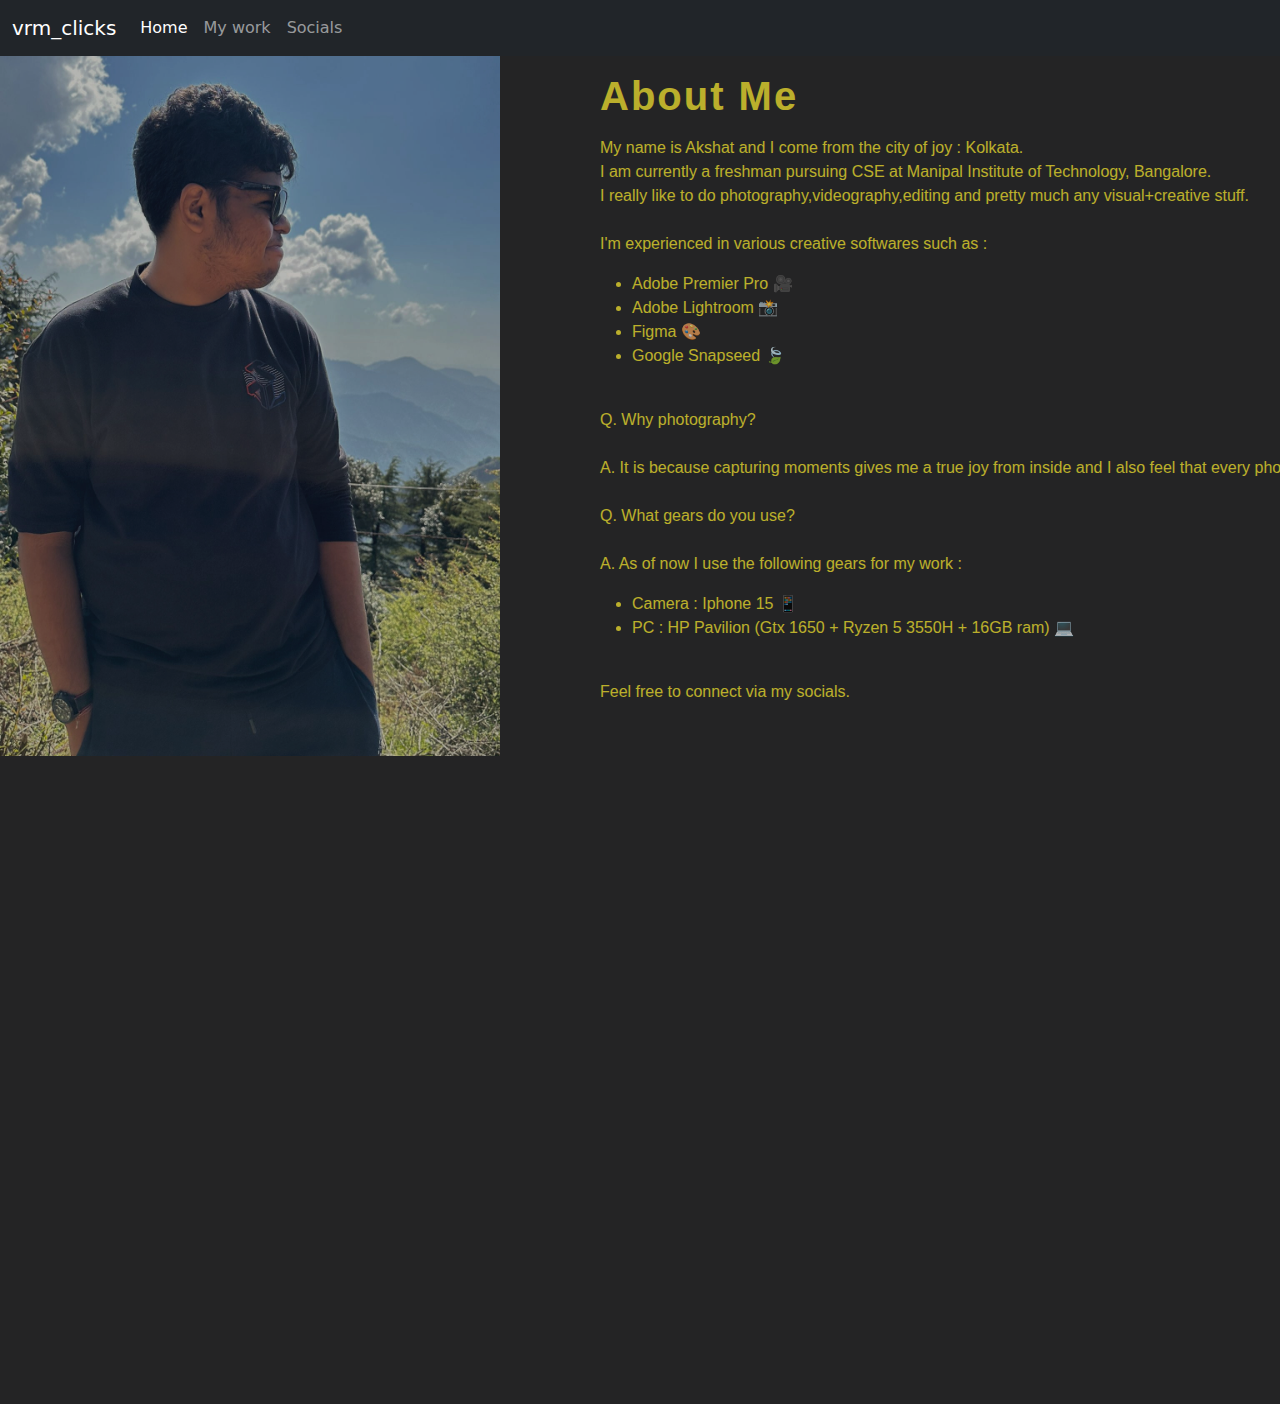
<file: index.html>
<!DOCTYPE html>
<html lang="en">
<head>
    <meta charset="UTF-8">
    <meta name="viewport" content="width=device-width, initial-scale=1.0">
    <title>Portfolio</title>
    <link href="https://cdn.jsdelivr.net/npm/bootstrap@5.3.3/dist/css/bootstrap.min.css" rel="stylesheet"> <!--css-->
    <link rel="stylesheet" href="style.css">
</head>
<body>
   <nav class="navbar navbar-expand-lg navbar-dark bg-dark">

  <div class="container-fluid">
    <a class="navbar-brand" href="#">vrm_clicks</a>
    <button class="navbar-toggler" type="button" data-bs-toggle="collapse" data-bs-target="#navbarNav" aria-controls="navbarNav" aria-expanded="false" aria-label="Toggle navigation">
      <span class="navbar-toggler-icon"></span>
    </button>
    <div class="collapse navbar-collapse" id="navbarNav">
      <ul class="navbar-nav">
        <li class="nav-item">
          <a class="nav-link active" aria-current="page" href="#">Home</a>
        </li>
        <li class="nav-item">
          <a class="nav-link" href="#">My work</a>
        </li>
        <li class="nav-item">
          <a class="nav-link" href="social.html">Socials</a>
        </li>
      </ul>
    </div>
  </div>
</nav> <!--navbar-->

<div id="photo">
  <link rel="stylesheet" href="style.css">
  <img src="Untitled design.png" alt = "home page pic" width="500" height="700"> 
  <div id="ptxt">

    <p><h1>About Me</h1></p>
    <p>My name is Akshat and I come from the city of joy : Kolkata. <br>
       I am currently a freshman pursuing CSE at Manipal Institute of Technology, Bangalore.<br>
       I really like to do photography,videography,editing and pretty much any visual+creative stuff.<br>
       <br> I'm experienced in various creative softwares such as : <br>
      <ul>
        <li>Adobe Premier Pro 🎥</li>
        <li>Adobe Lightroom 📸</li>
        <li>Figma 🎨</li>
        <li>Google Snapseed 🍃</li>
      </ul></p>
      <br>
      <p>
       Q. Why photography?
       <br>
       <br>
       A. It is because capturing moments gives me a true joy from inside and I also feel that every photo and every frame tells a story.
       <br>
       <br>
       Q. What gears do you use?
       <br>
       <br>
       A. As of now I use the following gears for my work :
       <ul>
        <li>Camera : Iphone 15 📱</li>
        <li>PC : HP Pavilion (Gtx 1650 + Ryzen 5 3550H + 16GB ram) 💻</li>
       </ul>
      </p>
      <br>Feel free to connect via my socials.<br>

  </div>
</div>






<script src="https://cdn.jsdelivr.net/npm/bootstrap@5.3.3/dist/js/bootstrap.bundle.min.js"></script>
</body>
</html>
</file>
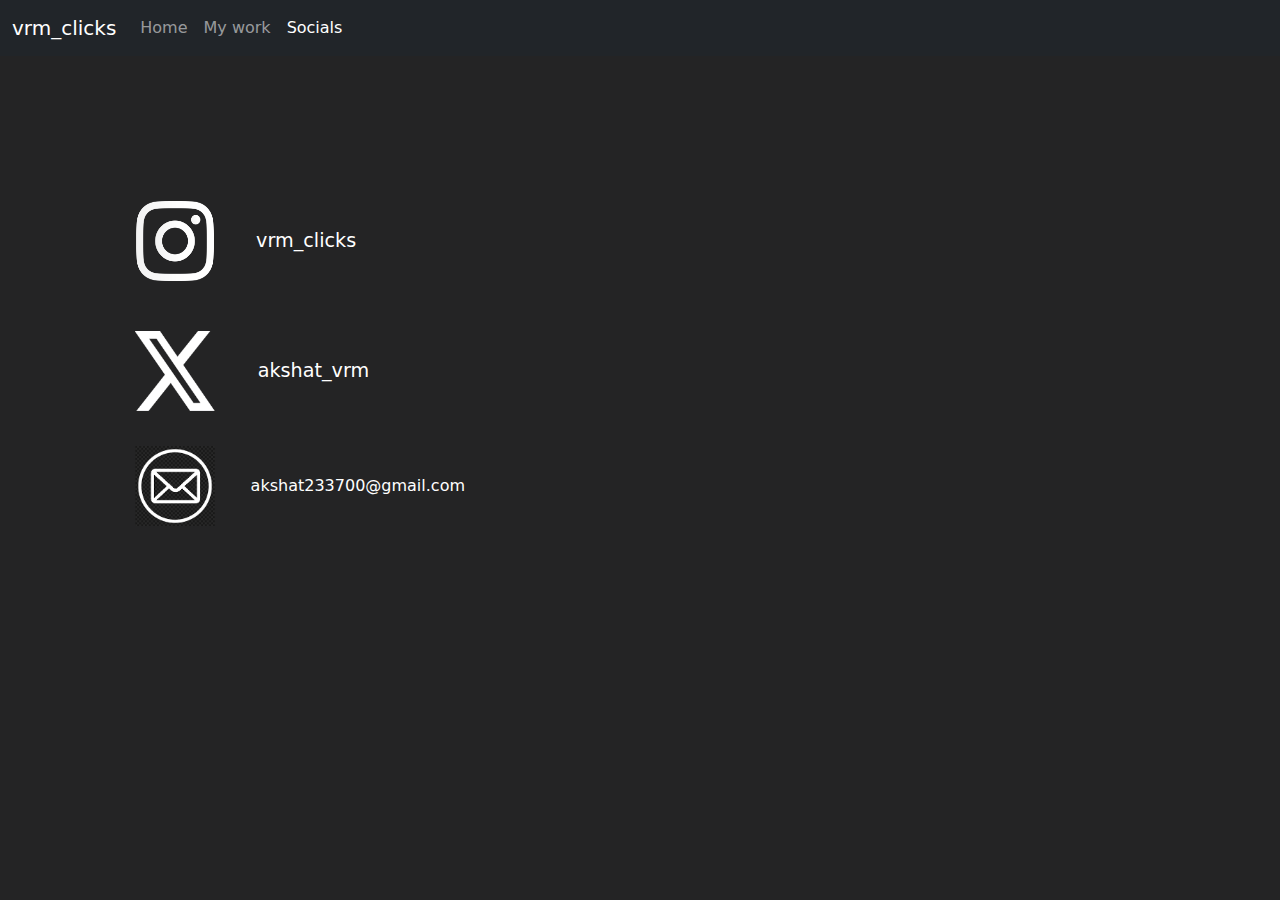
<file: social.html>
<!DOCTYPE html>
<html lang="en">
<head>
    <meta charset="UTF-8">
    <meta name="viewport" content="width=device-width, initial-scale=1.0">
    <title>socials</title>
    <link href="https://cdn.jsdelivr.net/npm/bootstrap@5.3.3/dist/css/bootstrap.min.css" rel="stylesheet"> <!--css-->
    <link rel="stylesheet" href="styl3.css">

</head>
<body>
    <nav class="navbar navbar-expand-lg navbar-dark bg-dark">

  <div class="container-fluid">
    <a class="navbar-brand" href="#">vrm_clicks</a>
    <button class="navbar-toggler" type="button" data-bs-toggle="collapse" data-bs-target="#navbarNav" aria-controls="navbarNav" aria-expanded="false" aria-label="Toggle navigation">
      <span class="navbar-toggler-icon"></span>
    </button>
    <div class="collapse navbar-collapse" id="navbarNav">
      <ul class="navbar-nav">
        <li class="nav-item">
          <a class="nav-link" aria-current="page" href="index.html">Home</a>
        </li>
        <li class="nav-item">
          <a class="nav-link" href="#">My work</a>
        </li>
        <li class="nav-item">
          <a class="nav-link active" href="#">Socials</a>
        </li>
      </ul>
    </div>
  </div>
</nav> <!--navbar-->


<div class="instagram">
    
    <a href="https://www.instagram.com/vrm_clicks"><img src="pngegg.png" alt="Instagram" width="150" height="100"></a>
    vrm_clicks

</div>

<div class="Twit">
    <a href="https://www.twitter.com/akshat_vrm"><img src="X_logo_2023_(white).svg.png" alt="Twitter" width="80" height="80"></a>
    ‎‎ ‎ ‎ ‎ ‎ ‎  akshat_vrm
</div>


<div class="mail">
    <a href="mailto:akshat233700@gmail.com"><img src="mailimages.png" width="80" height="80"></a>
    ‎‎ ‎ ‎ ‎ ‎ ‎  akshat233700@gmail.com
</div>
    
  <script src="https://cdn.jsdelivr.net/npm/bootstrap@5.3.3/dist/js/bootstrap.bundle.min.js"></script>
</body>
</html>
</file>
<file: style.css>
#photo{
    position: relative;
    opacity: 70%;
    
}

h1{
    font-family: 'Outfit', sans-serif;
    font-weight: 600;
    letter-spacing: 2px;
}


#photo #ptxt{
    position: relative;
    color: #fceb2f; 
    top: -700px;
    left: 600px;
    opacity: 100%;
    font-family: 'Inter', sans-serif;
    font-weight: 400;
}


body{
    background-color: rgb(36, 36, 37);
    overflow: hidden;
    
}
</file>
<file: styl3.css>
body{
    background-color: rgb(36,36,37);
    color: white;
    overflow-x: hidden;
}

.instagram{
    font-size: larger;
    position: relative;
    left: 100px;
    top: 135px;
}

.Twit{
    font-size: larger;
    position: relative;
    left: 135px;
    top: 175px;
}

.mail{
    position: relative;
    left: 135px;
    top: 210px;
}
</file>
